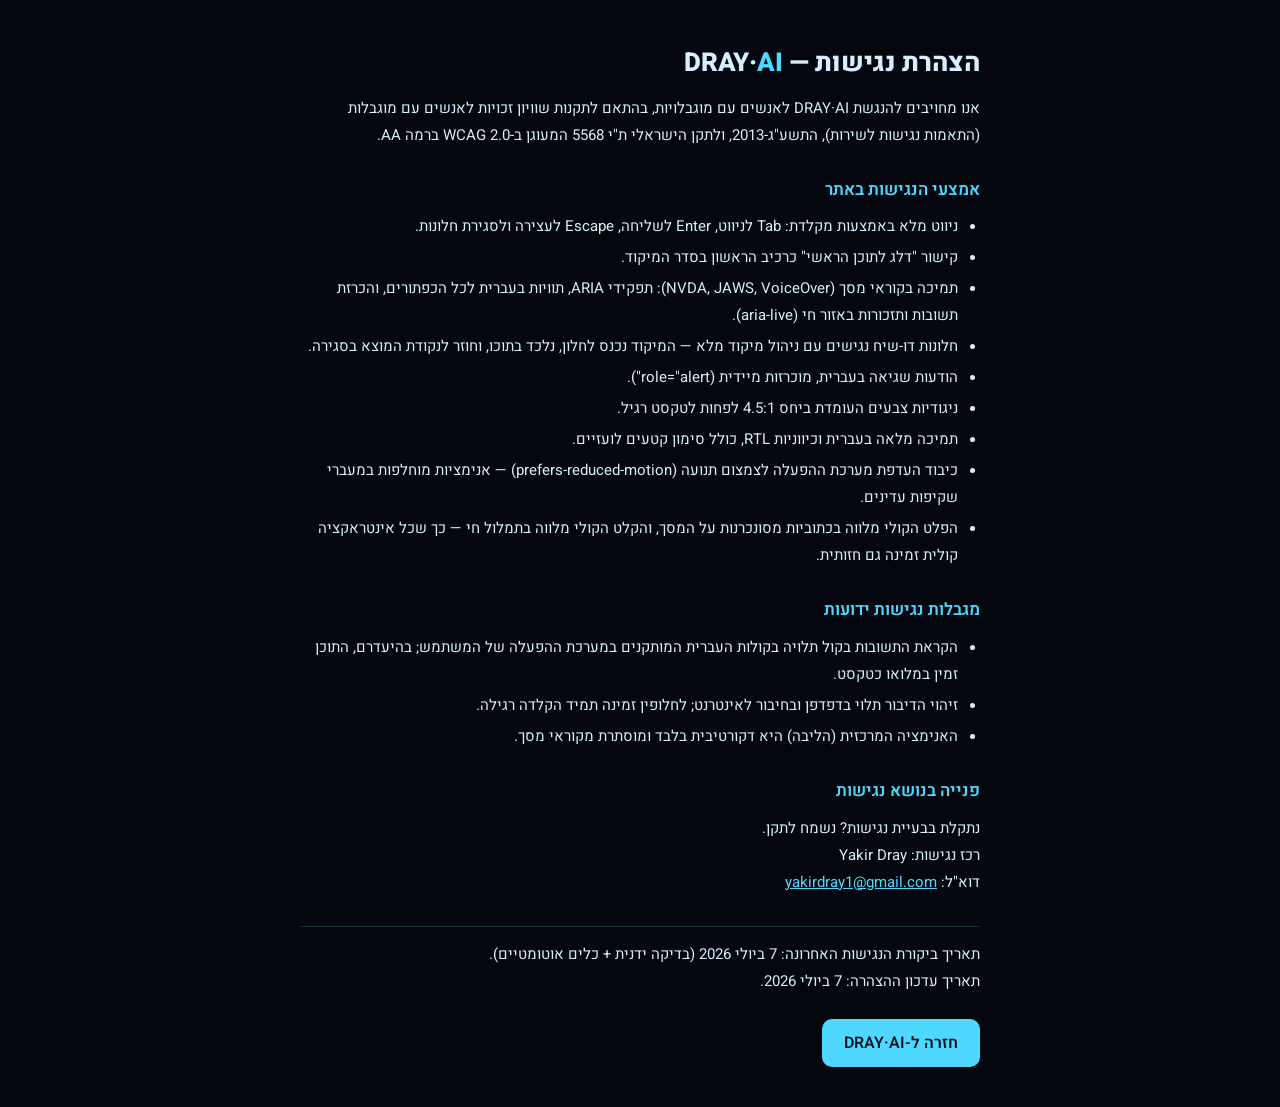
<file: accessibility.html>
<!DOCTYPE html>
<html lang="he" dir="rtl">
<head>
<meta charset="UTF-8">
<meta name="viewport" content="width=device-width, initial-scale=1.0">
<title>הצהרת נגישות — DRAY·AI</title>
<link href="https://fonts.googleapis.com/css2?family=Heebo:wght@300;400;600;800&display=swap" rel="stylesheet">
<style>
  :root{
    --bg:#04070d; --line:rgba(80,200,255,.18); --cyan:#4fd8ff;
    --cyan-dim:#1a6d8f; --ice:#bfeeff; --text:#d7eefb; --muted:#5f88a0;
  }
  *{box-sizing:border-box;margin:0;padding:0}
  body{
    background:var(--bg);color:var(--text);font-family:'Heebo',sans-serif;
    line-height:1.8;padding:40px 20px;
  }
  .skip-link{
    position:fixed;top:10px;inset-inline-start:-9999px;z-index:100;
    background:var(--cyan);color:#04121c;padding:10px 18px;border-radius:8px;
    font-weight:600;text-decoration:none;
  }
  .skip-link:focus{inset-inline-start:10px}
  main{max-width:680px;margin:0 auto}
  h1{font-size:26px;font-weight:800;margin-bottom:8px}
  h1 span{color:var(--cyan)}
  h2{font-size:17px;font-weight:600;color:var(--cyan);margin:26px 0 8px}
  p,li{font-size:15px;color:var(--text)}
  ul{padding-inline-start:22px;display:flex;flex-direction:column;gap:4px}
  a{color:var(--cyan)}
  a:focus-visible,button:focus-visible{outline:2px solid var(--cyan);outline-offset:2px}
  .meta{color:var(--muted);font-size:13.5px;margin-top:30px;border-top:1px solid var(--line);padding-top:14px}
  .back{display:inline-block;margin-top:24px;background:var(--cyan);color:#04121c;
    padding:10px 22px;border-radius:10px;text-decoration:none;font-weight:600}
</style>
</head>
<body>
<a href="#main-content" class="skip-link">דלג לתוכן הראשי</a>
<main id="main-content">
  <h1>הצהרת נגישות — DRAY·<span>AI</span></h1>
  <p>אנו מחויבים להנגשת DRAY·AI לאנשים עם מוגבלויות, בהתאם לתקנות שוויון זכויות לאנשים עם
     מוגבלות (התאמות נגישות לשירות), התשע"ג-2013, ולתקן הישראלי ת"י 5568 המעוגן ב-WCAG 2.0 ברמה AA.</p>

  <h2>אמצעי הנגישות באתר</h2>
  <ul>
    <li>ניווט מלא באמצעות מקלדת: Tab לניווט, Enter לשליחה, Escape לעצירה ולסגירת חלונות.</li>
    <li>קישור "דלג לתוכן הראשי" כרכיב הראשון בסדר המיקוד.</li>
    <li>תמיכה בקוראי מסך (NVDA, JAWS, VoiceOver): תפקידי ARIA, תוויות בעברית לכל הכפתורים, והכרזת תשובות ותזכורות באזור חי (aria-live).</li>
    <li>חלונות דו-שיח נגישים עם ניהול מיקוד מלא — המיקוד נכנס לחלון, נלכד בתוכו, וחוזר לנקודת המוצא בסגירה.</li>
    <li>הודעות שגיאה בעברית, מוכרזות מיידית (role="alert").</li>
    <li>ניגודיות צבעים העומדת ביחס 4.5:1 לפחות לטקסט רגיל.</li>
    <li>תמיכה מלאה בעברית וכיווניות RTL, כולל סימון קטעים לועזיים.</li>
    <li>כיבוד העדפת מערכת ההפעלה לצמצום תנועה (prefers-reduced-motion) — אנימציות מוחלפות במעברי שקיפות עדינים.</li>
    <li>הפלט הקולי מלווה בכתוביות מסונכרנות על המסך, והקלט הקולי מלווה בתמלול חי — כך שכל אינטראקציה קולית זמינה גם חזותית.</li>
  </ul>

  <h2>מגבלות נגישות ידועות</h2>
  <ul>
    <li>הקראת התשובות בקול תלויה בקולות העברית המותקנים במערכת ההפעלה של המשתמש; בהיעדרם, התוכן זמין במלואו כטקסט.</li>
    <li>זיהוי הדיבור תלוי בדפדפן ובחיבור לאינטרנט; לחלופין זמינה תמיד הקלדה רגילה.</li>
    <li>האנימציה המרכזית (הליבה) היא דקורטיבית בלבד ומוסתרת מקוראי מסך.</li>
  </ul>

  <h2>פנייה בנושא נגישות</h2>
  <p>נתקלת בבעיית נגישות? נשמח לתקן.</p>
  <p>רכז נגישות: Yakir Dray</p>
  <p>דוא"ל: <a href="mailto:yakirdray1@gmail.com" dir="ltr">yakirdray1@gmail.com</a></p>

  <div class="meta">
    <p>תאריך ביקורת הנגישות האחרונה: 7 ביולי 2026 (בדיקה ידנית + כלים אוטומטיים).</p>
    <p>תאריך עדכון ההצהרה: 7 ביולי 2026.</p>
  </div>

  <a class="back" href="index.html">חזרה ל-DRAY·AI</a>
</main>
</body>
</html>
</file>
